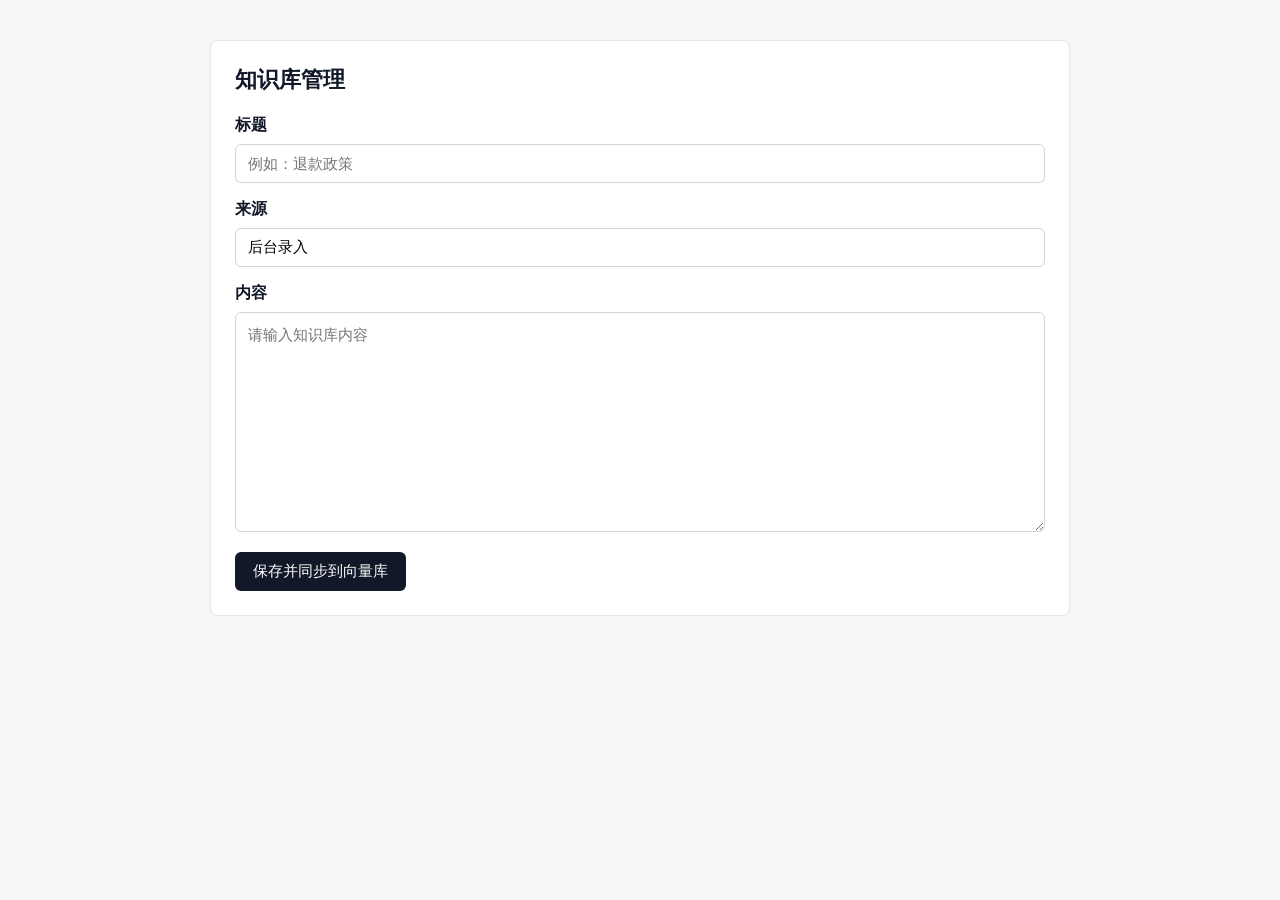
<file: knowledge_admin.html>
<!DOCTYPE html>
<html lang="zh-CN">
<head>
  <meta charset="UTF-8">
  <title>知识库管理</title>
  <style>
    * {
      box-sizing: border-box;
    }

    body {
      margin: 0;
      padding: 40px;
      font-family: Arial, "Microsoft YaHei", sans-serif;
      background: #f5f6f8;
      color: #111827;
    }

    .page {
      max-width: 860px;
      margin: 0 auto;
      background: #fff;
      border: 1px solid #e5e7eb;
      border-radius: 8px;
      padding: 24px;
    }

    h1 {
      margin: 0 0 20px;
      font-size: 22px;
    }

    label {
      display: block;
      margin: 16px 0 8px;
      font-weight: bold;
    }

    input,
    textarea {
      width: 100%;
      padding: 10px 12px;
      border: 1px solid #d1d5db;
      border-radius: 6px;
      font-size: 15px;
      outline: none;
    }

    textarea {
      min-height: 220px;
      resize: vertical;
      line-height: 1.6;
    }

    button {
      margin-top: 16px;
      padding: 10px 18px;
      border: 0;
      border-radius: 6px;
      background: #111827;
      color: #fff;
      font-size: 15px;
      cursor: pointer;
    }

    button:disabled {
      background: #9ca3af;
      cursor: not-allowed;
    }

    .result {
      margin-top: 16px;
      padding: 12px;
      border-radius: 6px;
      background: #f9fafb;
      white-space: pre-wrap;
      font-size: 14px;
    }
  </style>
</head>
<body>
  <div class="page">
    <h1>知识库管理</h1>

    <label>标题</label>
    <input id="title" placeholder="例如：退款政策">

    <label>来源</label>
    <input id="source" placeholder="例如：售后政策手册 / 人工录入" value="后台录入">

    <label>内容</label>
    <textarea id="content" placeholder="请输入知识库内容"></textarea>

    <button id="saveBtn">保存并同步到向量库</button>

    <div id="result" class="result" style="display:none;"></div>
  </div>

  <script>
    const titleEl = document.getElementById('title');
    const sourceEl = document.getElementById('source');
    const contentEl = document.getElementById('content');
    const saveBtn = document.getElementById('saveBtn');
    const resultEl = document.getElementById('result');

    saveBtn.addEventListener('click', async function () {
      const title = titleEl.value.trim();
      const source = sourceEl.value.trim();
      const content = contentEl.value.trim();

      if (!title || !content) {
        alert('标题和内容不能为空');
        return;
      }

      saveBtn.disabled = true;
      saveBtn.textContent = '保存中...';
      resultEl.style.display = 'block';
      resultEl.textContent = '正在保存 MySQL，并同步 Qdrant...';

      try {
        const response = await fetch('/api/v1/knowledge-chunks', {
          method: 'POST',
          headers: {
            'Content-Type': 'application/json'
          },
          body: JSON.stringify({
            title,
            source,
            content
          })
        });

        const data = await response.json();
        resultEl.textContent = JSON.stringify(data, null, 2);

        if (data.ok) {
          titleEl.value = '';
          contentEl.value = '';
        }
      } catch (error) {
        resultEl.textContent = '请求失败：' + error.message;
      } finally {
        saveBtn.disabled = false;
        saveBtn.textContent = '保存并同步到向量库';
      }
    });
  </script>
</body>
</html>
</file>
